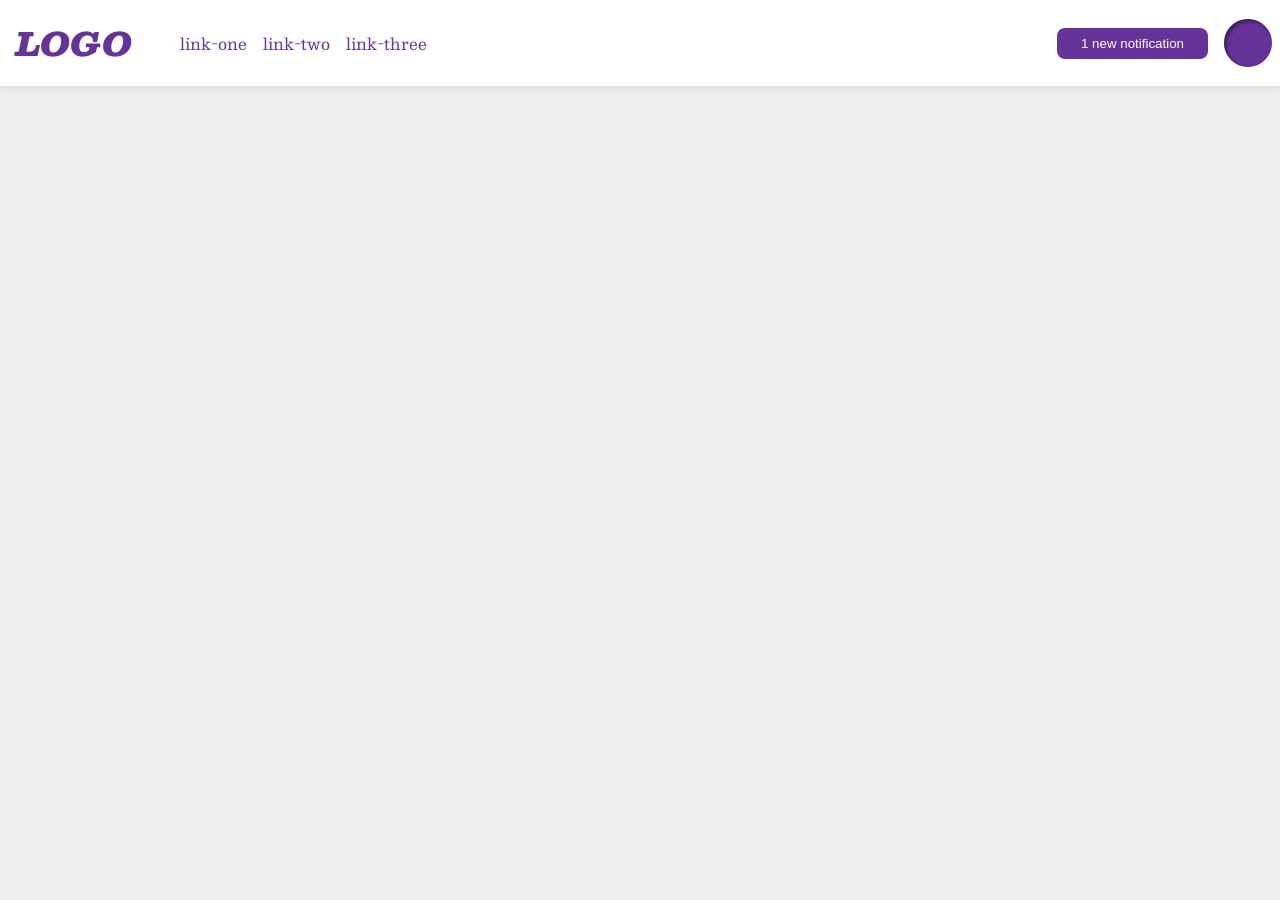
<file: flex/03-flex-header-2/index.html>
<!DOCTYPE html>
<html lang="en">
  <head>
    <meta charset="UTF-8">
    <meta http-equiv="X-UA-Compatible" content="IE=edge">
    <meta name="viewport" content="width=device-width, initial-scale=1.0">
    <title>Flex Header 2</title>
    <link rel="stylesheet" href="style.css">
  </head>
  <body>
    <div class="header">
      <div class="left-nav">
      <div class="logo">
        LOGO
      </div>
      <ul class="links">
        <li><a href="https://google.com">link-one</a></li>
        <li><a href="https://google.com">link-two</a></li>
        <li><a href="https://google.com">link-three</a></li>
      </ul>
      </div>
      <div class="right-nav">
      <button class="notifications">
        1 new notification
      </button>
      <div class="profile-image"></div>
      </div>
    </div>
  </body>
</html>
</file>
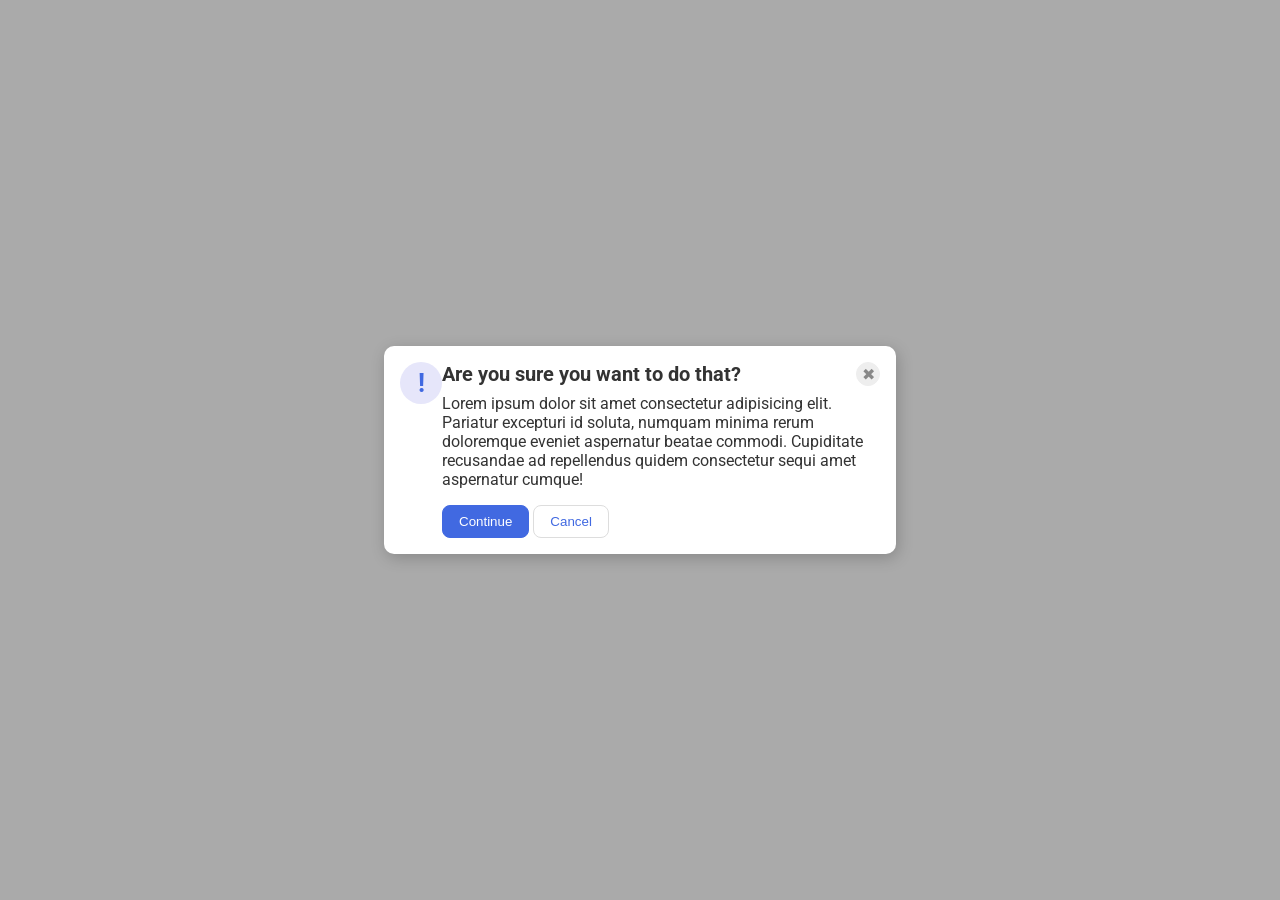
<file: flex/05-flex-modal/index.html>
<!DOCTYPE html>
<html lang="en">
  <head>
    <meta charset="UTF-8">
    <meta http-equiv="X-UA-Compatible" content="IE=edge">
    <meta name="viewport" content="width=device-width, initial-scale=1.0">
    <link rel="stylesheet" href="style.css">
    <title>Modal</title>
  </head>
  <body>
    <div class="modal">
      <div class="boxes">
        <div class="icon">!</div>
        <div class="box2">
          <div class="header">Are you sure you want to do that?
          <button class="close-button">✖</button>
          </div>
          <div class="text">Lorem ipsum dolor sit amet consectetur adipisicing elit. Pariatur excepturi id soluta, numquam minima rerum doloremque eveniet aspernatur beatae commodi. Cupiditate recusandae ad repellendus quidem consectetur sequi amet aspernatur cumque!</div>
          <button class="continue">Continue</button>
          <button class="cancel">Cancel</button>
        </div>
      </div>
    </div>
  </body>
</html>
</file>
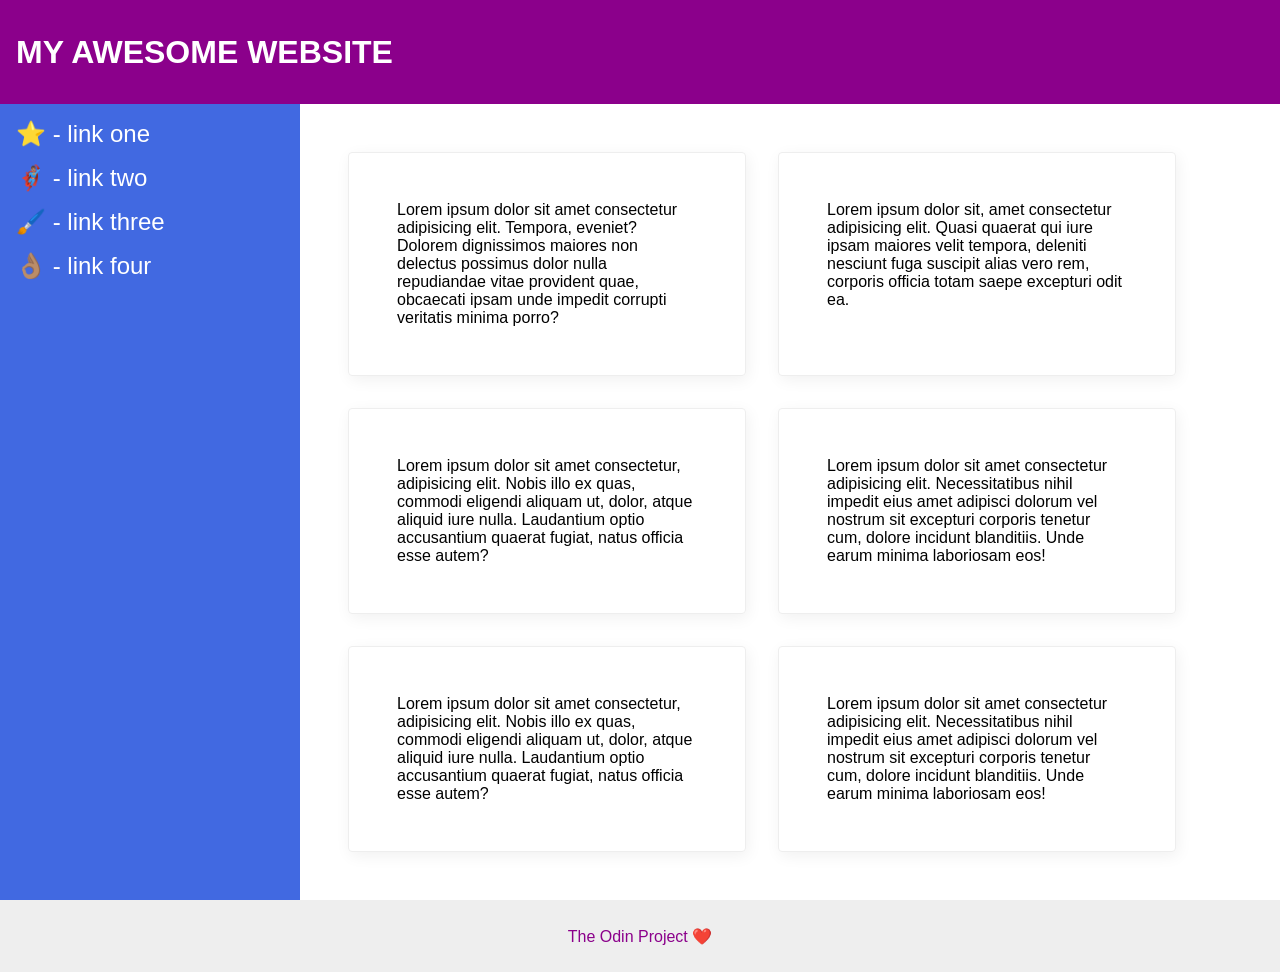
<file: flex/07-flex-layout-2/index.html>
<!DOCTYPE html>
<html lang="en">
  <head>
    <meta charset="UTF-8">
    <meta http-equiv="X-UA-Compatible" content="IE=edge">
    <meta name="viewport" content="width=device-width, initial-scale=1.0">
    <title>The Holy Grail</title>
    <link rel="stylesheet" href="style.css">
  </head>
  <body>
    <div class="header">
      MY AWESOME WEBSITE
    </div>
    
    <div class="content">
    <div class="sidebar">
      <ul>
        <li><a href="#">⭐ - link one</a></li>
        <li><a href="#">🦸🏽‍♂️ - link two</a></li>
        <li><a href="#">🖌️ - link three</a></li>
        <li><a href="#">👌🏽 - link four</a></li>
      </ul>
    </div>
    
    <div class="factcards">
      <div class="card">Lorem ipsum dolor sit amet consectetur adipisicing elit. Tempora, eveniet? Dolorem dignissimos maiores non delectus possimus dolor nulla repudiandae vitae provident quae, obcaecati ipsam unde impedit corrupti veritatis minima porro?</div>
      <div class="card">Lorem ipsum dolor sit, amet consectetur adipisicing elit. Quasi quaerat qui iure ipsam maiores velit tempora, deleniti nesciunt fuga suscipit alias vero rem, corporis officia totam saepe excepturi odit ea.</div>
      <div class="card">Lorem ipsum dolor sit amet consectetur, adipisicing elit. Nobis illo ex quas, commodi eligendi aliquam ut, dolor, atque aliquid iure nulla. Laudantium optio accusantium quaerat fugiat, natus officia esse autem?</div>
      <div class="card">Lorem ipsum dolor sit amet consectetur adipisicing elit. Necessitatibus nihil impedit eius amet adipisci dolorum vel nostrum sit excepturi corporis tenetur cum, dolore incidunt blanditiis. Unde earum minima laboriosam eos!</div>
      <div class="card">Lorem ipsum dolor sit amet consectetur, adipisicing elit. Nobis illo ex quas, commodi eligendi aliquam ut, dolor, atque aliquid iure nulla. Laudantium optio accusantium quaerat fugiat, natus officia esse autem?</div>
      <div class="card">Lorem ipsum dolor sit amet consectetur adipisicing elit. Necessitatibus nihil impedit eius amet adipisci dolorum vel nostrum sit excepturi corporis tenetur cum, dolore incidunt blanditiis. Unde earum minima laboriosam eos!</div>
    </div>

    </div>

    <div class="footer">
      The Odin Project ❤️
    </div>
  </body>
</html>
</file>
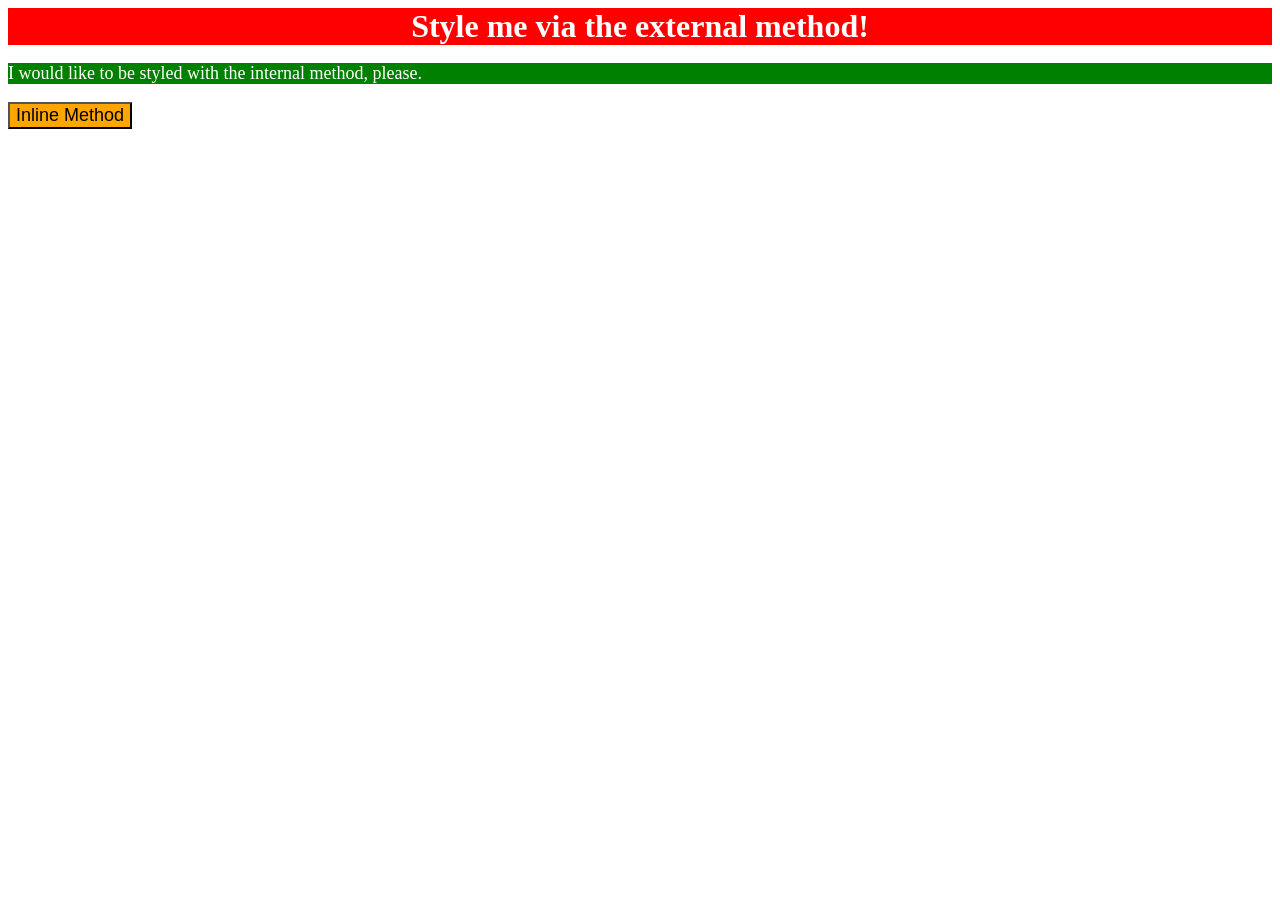
<file: foundations/01-css-methods/index.html>
<!DOCTYPE html>
<html lang="en">
  <head>
    <meta charset="UTF-8">
    <meta http-equiv="X-UA-Compatible" content="IE=edge">
    <meta name="viewport" content="width=device-width, initial-scale=1.0">
    <link rel="stylesheet" href="styles.css">
    <style>
      p {
        color: white;
        background-color: green;
        font-size: 18px;
      }
    </style>
    <title>Methods for Adding CSS</title>
  </head>
  <body>
    <div>Style me via the external method!</div>
    <p>I would like to be styled with the internal method, please.</p>
    <button style="background-color: orange; font-size: 18px;">Inline Method</button>
  </body>
</html>
</file>
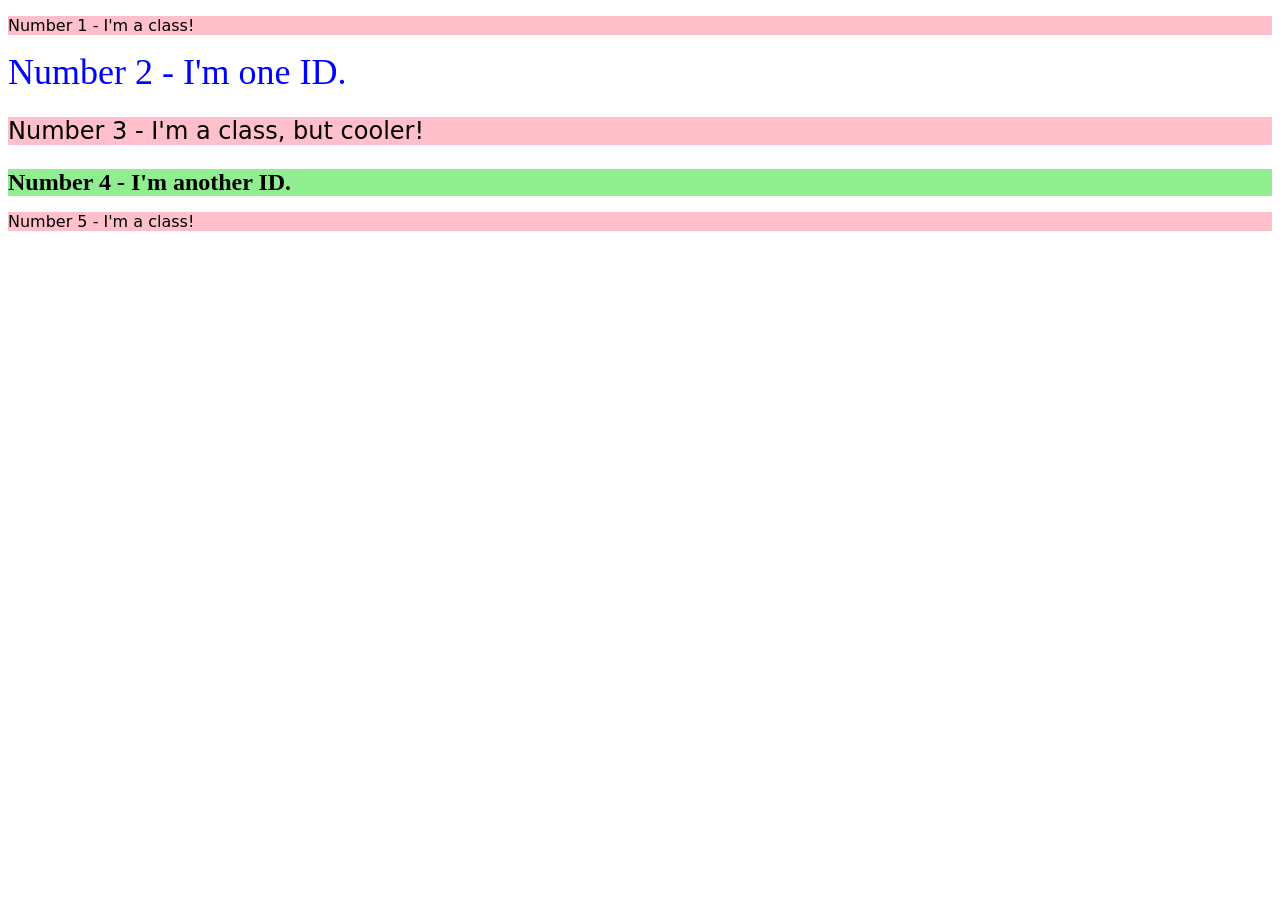
<file: foundations/02-class-id-selectors/index.html>
<!DOCTYPE html>
<html lang="en">
  <head>
    <meta charset="UTF-8">
    <meta http-equiv="X-UA-Compatible" content="IE=edge">
    <meta name="viewport" content="width=device-width, initial-scale=1.0">
    <title>Class and ID Selectors</title>
    <link rel="stylesheet" href="style.css">
  </head>
  <body>
    <p class="odd">Number 1 - I'm a class!</p>
    <div id="second">Number 2 - I'm one ID.</div>
    <p class="odd" id="third">Number 3 - I'm a class, but cooler!</p>
    <div id="fourth">Number 4 - I'm another ID.</div>
    <p class="odd">Number 5 - I'm a class!</p>
  </body>
</html>
</file>
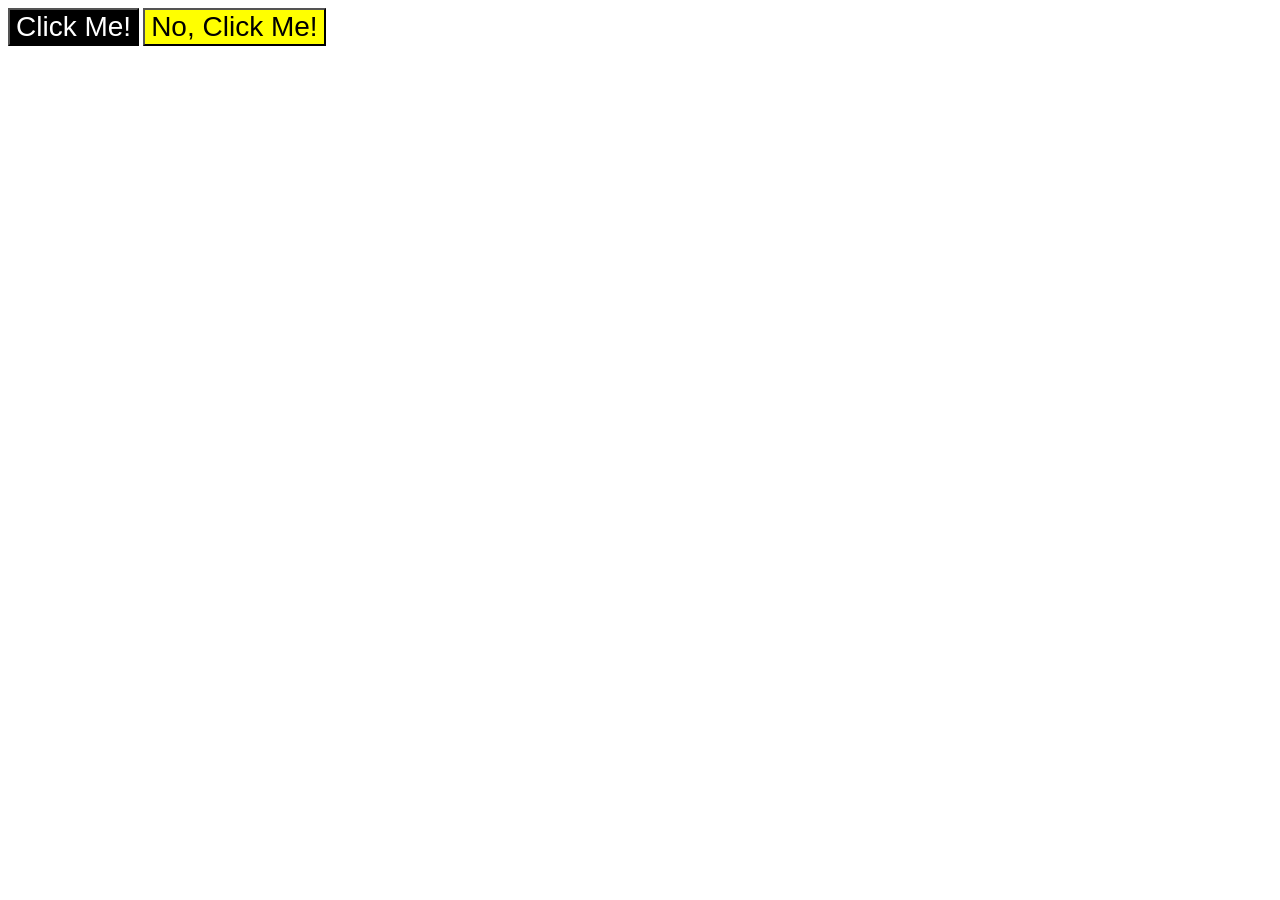
<file: foundations/03-grouping-selectors/index.html>
<!DOCTYPE html>
<html lang="en">
  <head>
    <meta charset="UTF-8">
    <meta http-equiv="X-UA-Compatible" content="IE=edge">
    <meta name="viewport" content="width=device-width, initial-scale=1.0">
    <title>Grouping Selectors</title>
    <link rel="stylesheet" href="style.css">
  </head>
  <body>
    <button class="firstbutton">Click Me!</button>
    <button class="secondbutton">No, Click Me!</button>
  </body>
</html>
</file>
<file: flex/03-flex-header-2/style.css>
/* this is some magical font-importing.  
you'll learn about it later. */
@import url('https://fonts.googleapis.com/css2?family=Besley:ital,wght@0,400;1,900&display=swap');

body {
  margin: 0;
  background: #eee;
  font-family: Besley, serif;
}

.header {
  background: white;
  border-bottom: 1px solid #ddd;
  box-shadow: 0 0 8px rgba(0,0,0,.1);
  display: flex;
  justify-content: space-between;
  align-items: center;
  padding: 8px;
}

.profile-image {
  background: rebeccapurple;
  box-shadow: inset 2px 2px 4px rgba(0,0,0,.5);
  border-radius: 50%;
  width: 48px;
  height: 48px;
}

.logo {
  color: rebeccapurple;
  font-size: 32px;
  font-weight: 900;
  font-style: italic;
  margin: 8px;
}

.links {
  display: flex;
  gap: 16px;
}

.left-nav {
  display: flex;
  align-items: center;
}

.right-nav {
  display: flex;
  align-items: center;
  gap: 16px;
}

button {
  border: none;
  border-radius: 8px;
  background: rebeccapurple;
  color: white;
  padding: 8px 24px;
}

a {
  /* this removes the line under our links */
  text-decoration: none;
  color: rebeccapurple;
}

ul {
  list-style-type: none;
}
</file>
<file: flex/05-flex-modal/style.css>
@import url('https://fonts.googleapis.com/css2?family=Roboto:wght@400;700&display=swap');

html, body {
  height: 100%;
}

body {
  font-family: Roboto, sans-serif;
  margin: 0;
  background: #aaa;
  color: #333;
  /* I'll give you this one for free lol */
  display: flex;
  align-items: center;
  justify-content: center;
}

.boxes {
  display: flex;
}

.text {
  margin-bottom: 16px;
}


.header {
  font-weight: bold;
  font-size: 20px;
  display: flex;
  justify-content: space-between;
  align-items: center;
  margin-bottom: 8px;
}

.modal {
  background: white;
  width: 480px;
  border-radius: 10px;
  box-shadow: 2px 4px 16px rgba(0,0,0,.2);
  display: flex;
  gap: 16px;
  padding: 16px;
}

.icon {
  color: royalblue;
  font-size: 26px;
  font-weight: 700;
  background: lavender;
  width: 42px;
  height: 42px;
  border-radius: 50%;
  display: flex;
  align-items: center;
  justify-content: center;
  flex-shrink: 0;
}

.close-button {
  background: #eee;
  border-radius: 50%;
  color: #888;
  font-weight: 400;
  font-size: 16px;
  height: 24px;
  width: 24px;
  display: flex;
  align-items: center;
  justify-content: center;
  border: 1px solid #eee;
  padding: 0;
}

button {
  cursor: pointer;
  padding: 8px 16px;
  border-radius: 8px;
}

button.continue {
  background: royalblue;
  border: 1px solid royalblue;
  color: white;
}

button.cancel {
  background: white;
  border: 1px solid #ddd;
  color: royalblue;
}
</file>
<file: flex/07-flex-layout-2/style.css>
body {
  font-family: -apple-system, BlinkMacSystemFont, 'Segoe UI', Roboto, Oxygen, Ubuntu, Cantarell, 'Open Sans', 'Helvetica Neue', sans-serif;
  margin: 0;
  min-height: 100vh;
  display: flex;
  flex-direction: column;
}

.header {
  height: 72px;
  background: darkmagenta;
  color: white;
  font-size: 32px;
  font-weight: 900;
  display: flex;
  align-items: center;
  padding: 16px;
}

.footer {
  height: 72px;
  background: #eee;
  color: darkmagenta;
  display: flex;
  justify-content: center;
  align-items: center;
}

.sidebar {
  width: 300px;
  background: royalblue;
  box-sizing: border-box;
  font-size: 24px;
  flex-shrink: 0;
  padding: 16px;
}

.card {
  border: 1px solid #eee;
  box-shadow: 2px 4px 16px rgba(0,0,0,.06);
  border-radius: 4px;
  padding: 48px;
  width: 300px;
}

ul {
  list-style-type: none;
  margin: 0px;
  padding: 0px;
}

a {
  text-decoration: none;
  color: white;
}

li {
  margin-bottom: 16px;
}

.content {
  flex: 1;
  display: flex;
}

.factcards {
  display: flex;
  flex-wrap: wrap;
  padding: 48px;
  gap: 32px;
}
</file>
<file: foundations/01-css-methods/styles.css>
/* styles.css */

div {
    color: white;
    background-color: red;
    font-size: 32px;
    font-weight: bold;
    text-align: center;
}
</file>
<file: foundations/02-class-id-selectors/style.css>
/* style.css */

.odd {
    background-color: rgb(255, 192, 203);
    font-family: Verdana, DejaVu Sans, sans-serif;
}

#second {
    color: #0000ff;
    font-size: 36px;
}

#third {
    font-size: 24px;
}

#fourth {
    font-weight: 700;
    font-size: 24px;
    background-color: rgb(144, 238, 144);
}
</file>
<file: foundations/03-grouping-selectors/style.css>
/* style.css */

.firstbutton,
.secondbutton {
    font-size: 28px;
    font-family: Helvetica, "Times New Roman", sans-serif;
}

.firstbutton {
    background-color: black;
    color: white;
}

.secondbutton {
    background-color: yellow;
}
</file>
